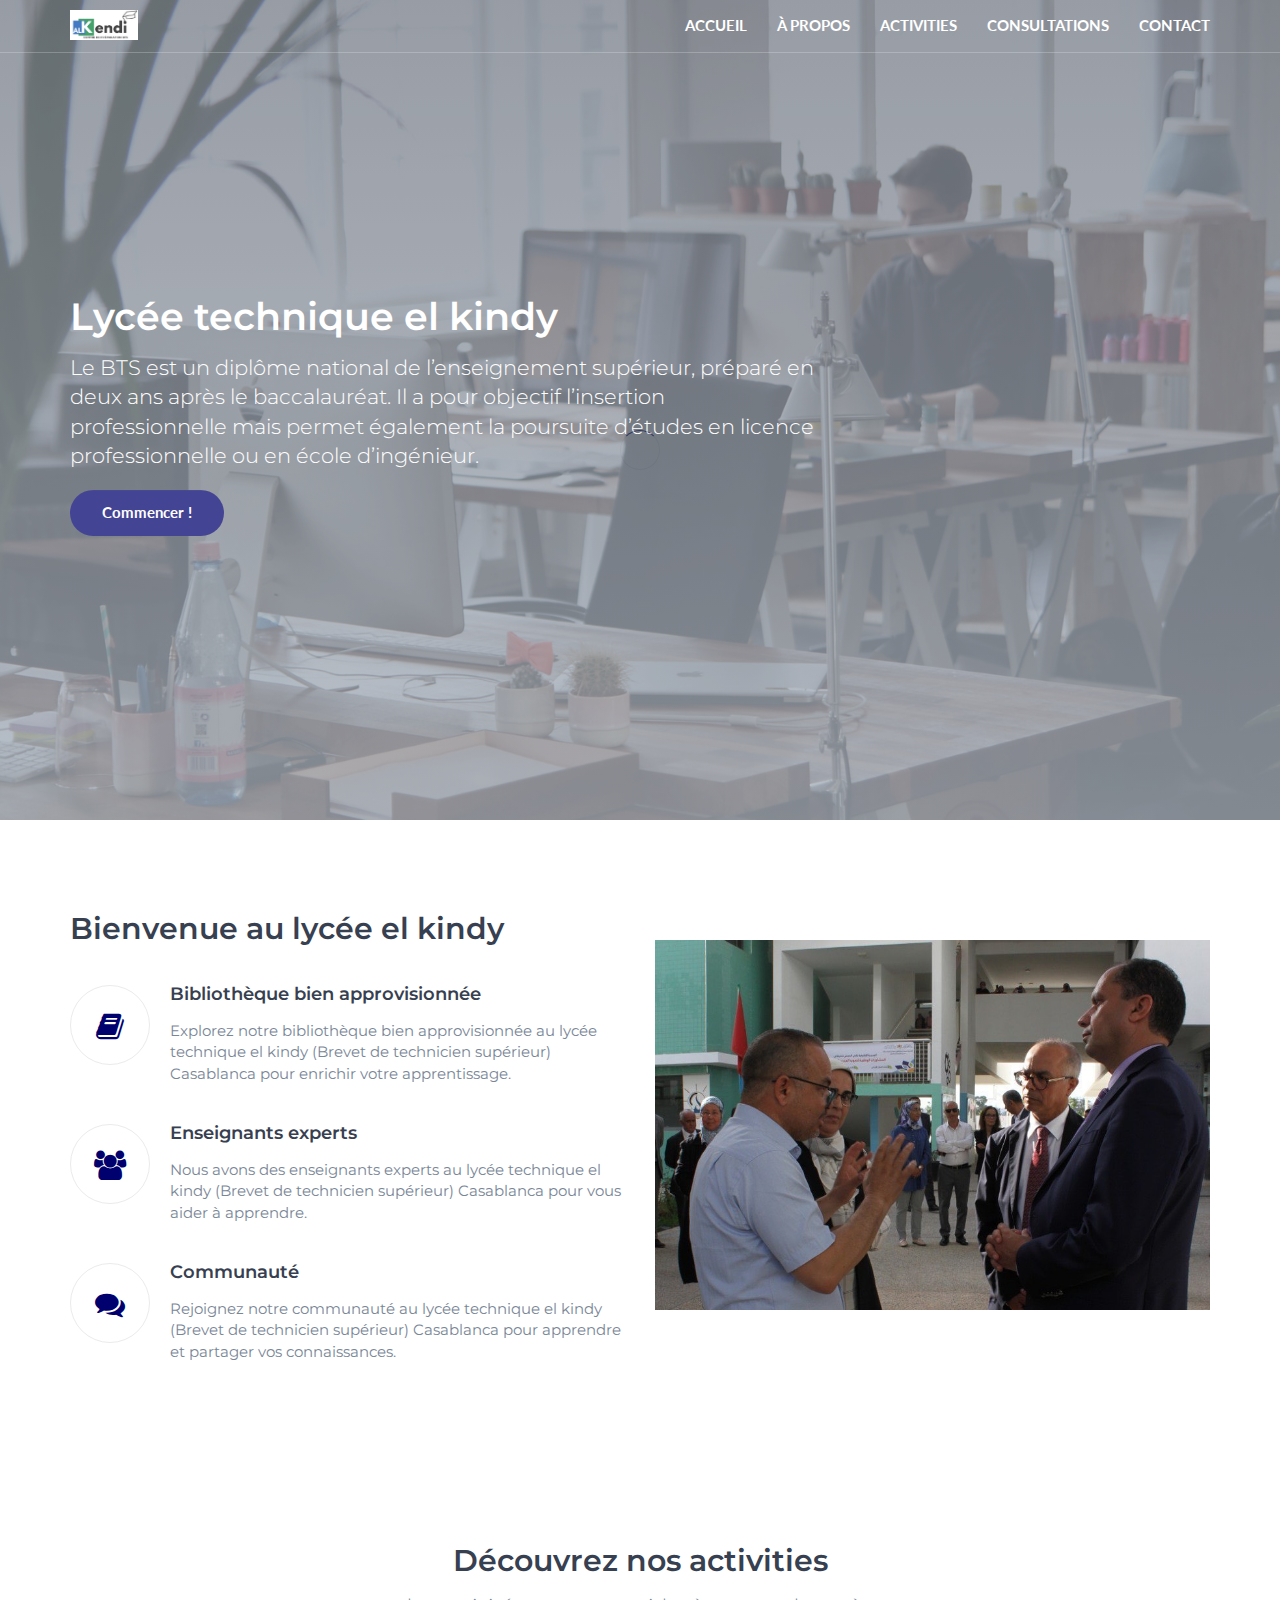
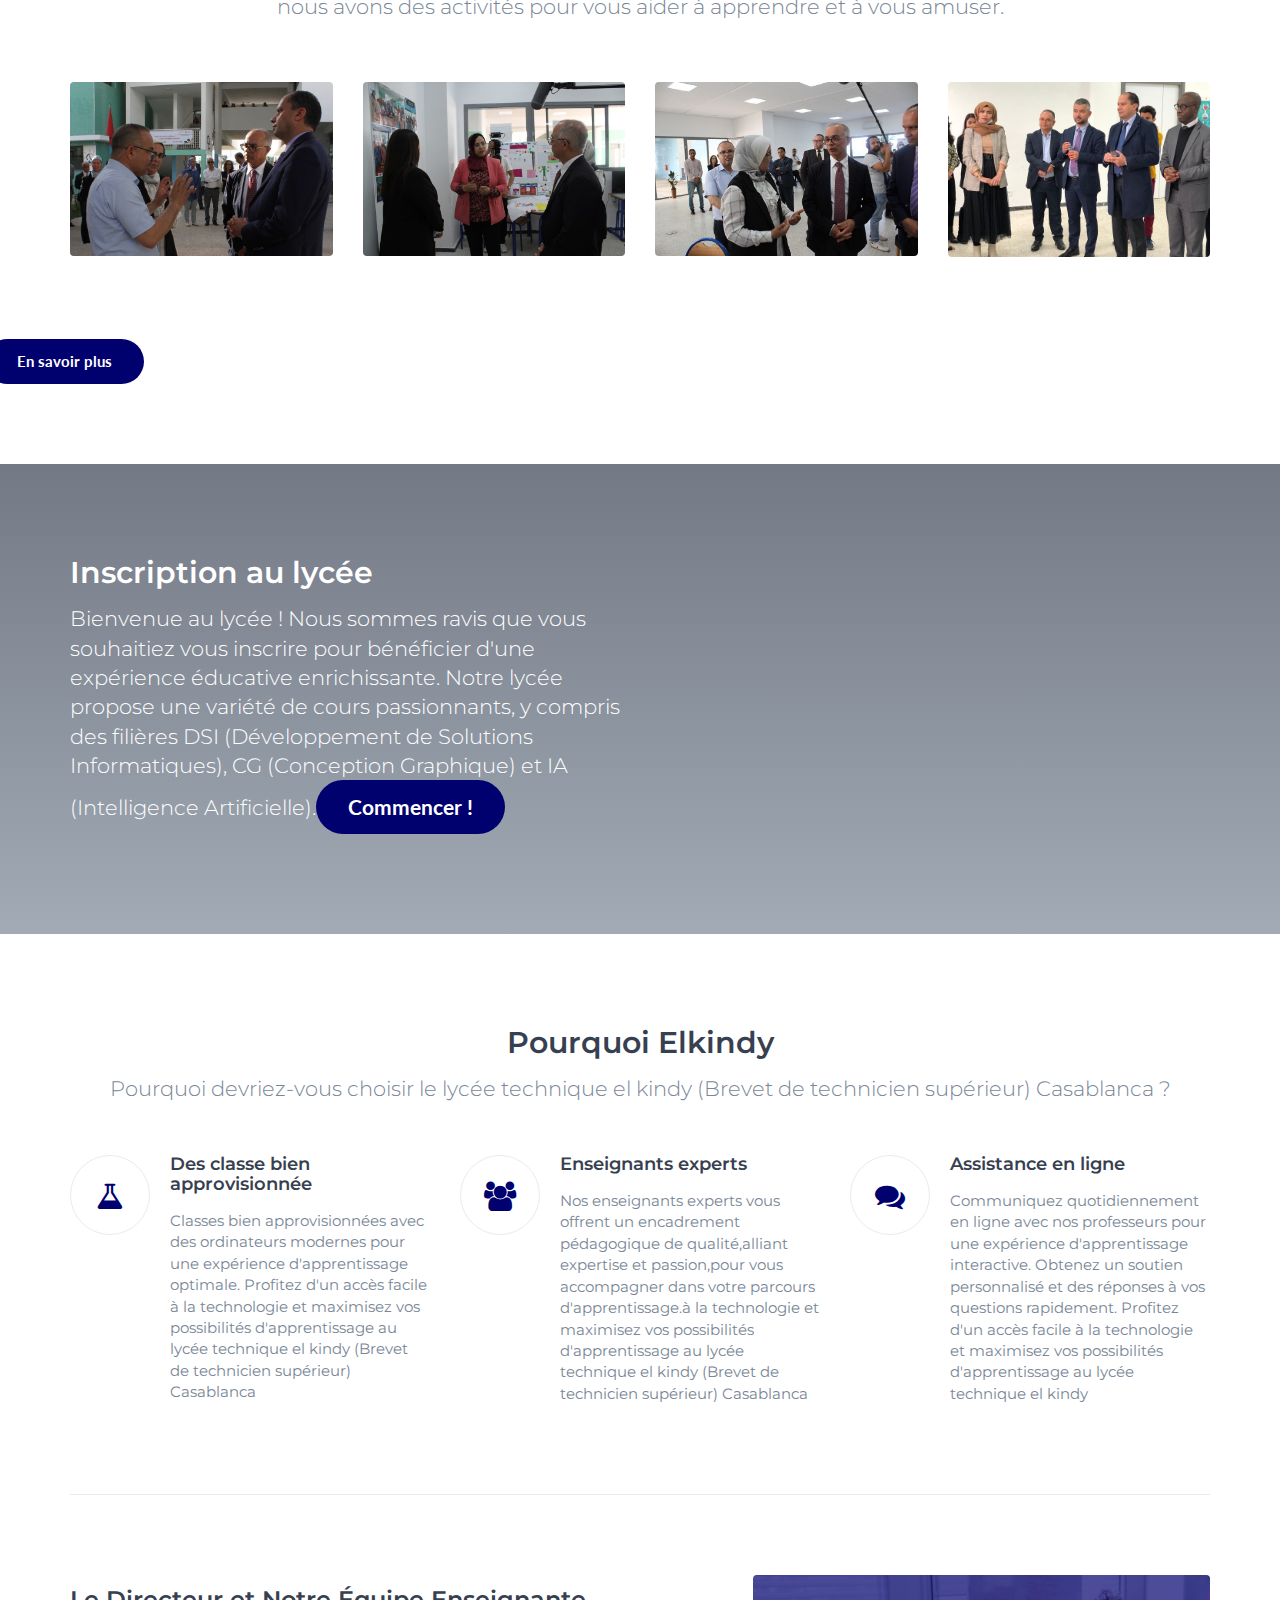
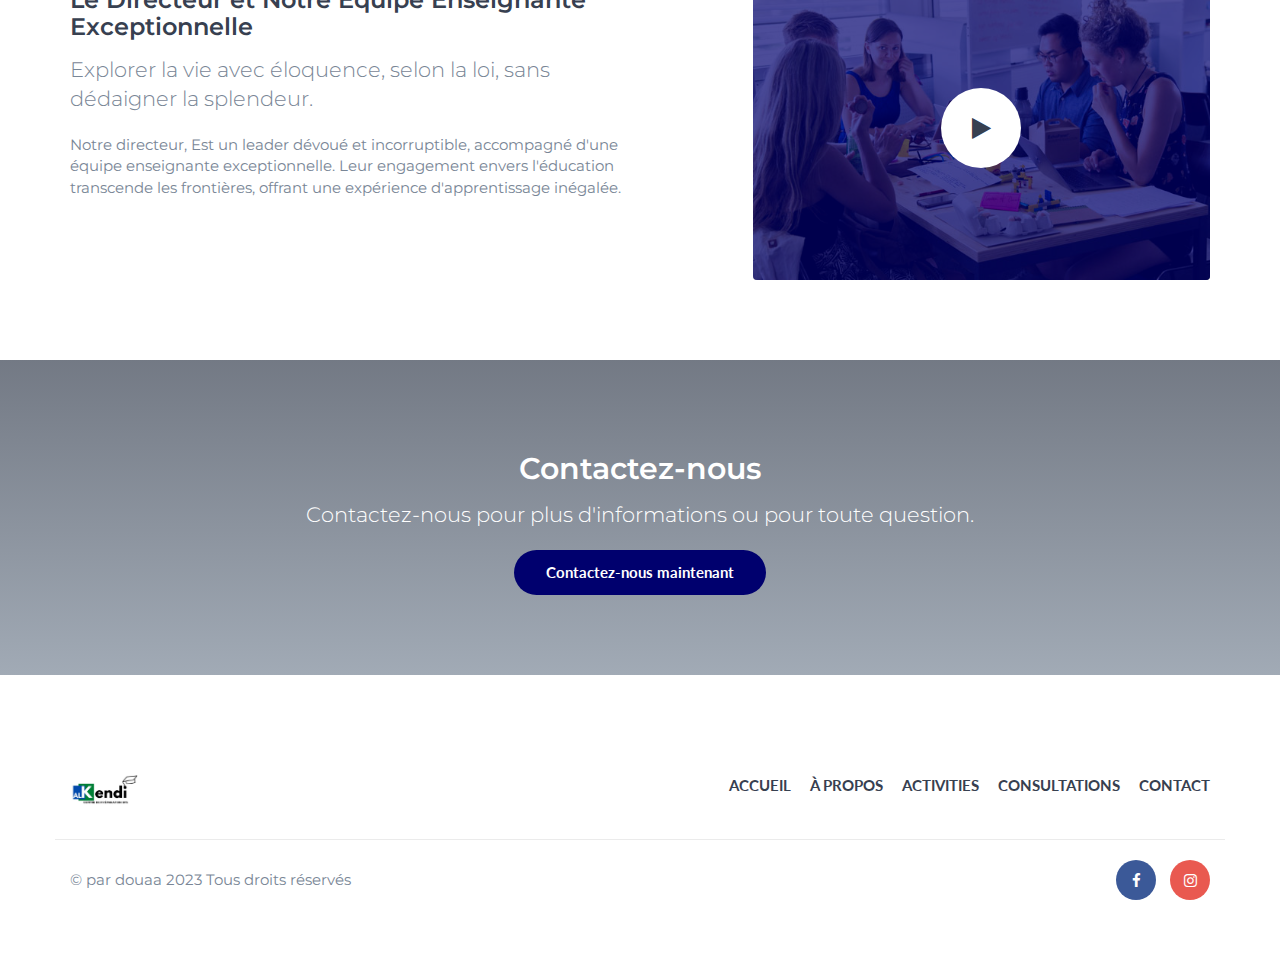
<file: index.html>
<!DOCTYPE html>
<html lang="en">

<head>
	<meta charset="utf-8">
	<meta http-equiv="X-UA-Compatible" content="IE=edge">
	<meta name="viewport" content="width=device-width, initial-scale=1">
	<!-- The above 3 meta tags *must* come first in the head; any other head content must come *after* these tags -->

	<title>
		Centre BTS KINDY
	</title>

	<!-- Google font -->
	<link href="https://fonts.googleapis.com/css?family=Lato:700%7CMontserrat:400,600" rel="stylesheet">

	<!-- Bootstrap -->
	<link type="text/css" rel="stylesheet" href="css/bootstrap.min.css" />

	<!-- Font Awesome Icon -->
	<link rel="stylesheet" href="css/font-awesome.min.css">

	<!-- Custom stlylesheet -->
	<link type="text/css" rel="stylesheet" href="css/style.css" />

	<!-- HTML5 shim and Respond.js for IE8 support of HTML5 elements and media queries -->
	<!-- WARNING: Respond.js doesn't work if you view the page via file:// -->
	<!--[if lt IE 9]>
		  <script src="https://oss.maxcdn.com/html5shiv/3.7.3/html5shiv.min.js"></script>
		  <script src="https://oss.maxcdn.com/respond/1.4.2/respond.min.js"></script>
		<![endif]-->

</head>

<body>

	<!-- Header -->
	<header id="header" class="transparent-nav">
		<div class="container">

			<div class="navbar-header">
				<!-- Logo -->
				<div class="navbar-brand">
					<a class="logo" href="index.html">
						<img src="./img/logo-alt.png" alt="logo">
					</a>
				</div>
				<!-- /Logo -->

				<!-- Mobile toggle -->
				<button class="navbar-toggle">
					<span></span>
				</button>
				<!-- /Mobile toggle -->
			</div>

			<!-- Navigation -->
			<nav id="nav">
				<ul class="main-menu nav navbar-nav navbar-right">
					<li><a href="index.html">Accueil</a></li>
					<li><a href="#propos">À propos</a></li>
					<li><a href="#cours">activities</a></li>
					<li><a href="evenoments.html">Consultations</a></li>
					<li><a href="contact.html">Contact</a></li>
				</ul>
			</nav>
			<!-- /Navigation -->

		</div>
	</header>
	<!-- /Header -->

	<!-- Home -->
	<div id="home" class="hero-area">

		<!-- Backgound Image -->
		<div class="bg-image bg-parallax overlay" style="background-image:url(./img/home-background.jpg)"></div>
		<!-- /Backgound Image -->

		<div class="home-wrapper">
			<div class="container">
				<div class="row">
					<div class="col-md-8">
						<h1 class="white-text">Lycée technique el kindy </h1>
						<p class="lead white-text">
							Le BTS est un diplôme national de l’enseignement supérieur, préparé en deux ans après le
							baccalauréat. Il a pour objectif l’insertion professionnelle mais permet également la
							poursuite d’études en licence professionnelle ou en école d’ingénieur.
						</p>
						<a class="main-button icon-button" href="#">Commencer !</a>
					</div>
				</div>
			</div>
		</div>


	</div>
	<!-- /Home -->

	<!-- About -->
	<div id="propos" class="section">

		<!-- container -->
		<div class="container">

			<!-- row -->
			<div class="row">

				<div class="col-md-6">
					<div class="section-header">
						<h2>
							Bienvenue au lycée el kindy
						</h2>
						
					</div>

					<!-- feature -->
					<div class="feature">
						<i class="feature-icon fa fa-book"></i>
						<div class="feature-content">
							<h4>Bibliothèque bien approvisionnée</h4>
							<p>Explorez notre bibliothèque bien approvisionnée au lycée technique el kindy (Brevet de technicien supérieur) Casablanca pour enrichir votre apprentissage.</p>
						</div>
					</div>
					<!-- /feature -->

					<!-- feature -->
					<div class="feature">
						<i class="feature-icon fa fa-users"></i>
						<div class="feature-content">
							<h4>Enseignants experts</h4>
							<p>
								Nous avons des enseignants experts au lycée technique el kindy (Brevet de technicien supérieur) Casablanca pour vous aider à apprendre.
							</p>
						</div>
					</div>
					<!-- /feature -->

					<!-- feature -->
					<div class="feature">
						<i class="feature-icon fa fa-comments"></i>
						<div class="feature-content">
							<h4>Communauté</h4>
							<p>
								Rejoignez notre communauté au lycée technique el kindy (Brevet de technicien supérieur) Casablanca pour apprendre et partager vos connaissances.
							</p>
						</div>
					</div>
					<!-- /feature -->

				</div>

				<div class="col-md-6">
					<div class="about-img">
						<img src="./a project/bts.elkindy-20231228-0003.jpg" alt="">
					</div>
				</div>

			</div>
			<!-- row -->

		</div>
		<!-- container -->
	</div>
	<!-- /About -->

	<!-- Courses -->
	<div id="cours" class="section">

		<!-- container -->
		<div class="container">

			<!-- row -->
			<div class="row">
				<div class="section-header text-center">
					<h2>Découvrez nos activities </h2>
					<p class="lead">
						nous avons des activités pour vous aider à apprendre et à vous amuser.
					</p>
				</div>
			</div>
			<!-- /row -->
		
			<!-- courses -->
			<div id="courses-wrapper">
		
				<!-- row -->
				<div class="row">
		
					<!-- single course -->
					<div class="col-md-3 col-sm-6 col-xs-6">
						<div class="course">
							<a href="#" class="course-img">
								<img src="./a project/bts.elkindy-20231228-0003.jpg" alt="">
								<i class="course-link-icon fa fa-link"></i>
							</a>
							<a class="course-title" href="#"> 
							</a>
							
						</div>
					</div>
					<!-- /single course -->
		
					<!-- single course -->
					<div class="col-md-3 col-sm-6 col-xs-6">
						<div class="course">
							<a href="#" class="course-img">
								<img src="./a project/bts.elkindy-20231228-0006.jpg" alt="">
								<i class="course-link-icon fa fa-link"></i>
							</a>
							<a class="course-title" href="#">

							</a>
							
						</div>
					</div>
					<!-- /single course -->
		
					<!-- single course -->
					<div class="col-md-3 col-sm-6 col-xs-6">
						<div class="course">
							<a href="#" class="course-img">
								<img src="./a project/bts.elkindy-20231228-0007.jpg" alt="">
								<i class="course-link-icon fa fa-link"></i>
							</a>
							<a class="course-title" href="#"></a>
							
						</div>
					</div>
					<!-- /single course -->
		
					<div class="col-md-3 col-sm-6 col-xs-6">
						<div class="course">
							<a href="#" class="course-img">
								<img src="./a project/bts.elkindy-20231228-0015.jpg" alt="">
								<i class="course-link-icon fa fa-link"></i>
							</a>
							<a class="course-title" href="#"></a>
							
						</div>
					</div>
					<!-- /single course -->
		
				</div>
				<!-- /row -->
		
			</div>
			<!-- /courses -->
		
		</div>
		
			<!-- /courses -->

			<div class="row">
				<div class="Recents button">
					<a class="main-button icon-button" href="#">En savoir plus</a>
				</div>
			</div>

		</div>
		<!-- container -->

	</div>
	<!-- /Courses -->

	<!-- Call To Action -->
	<div id="cta" class="section">

		<!-- Backgound Image -->
		<div class="bg-image bg-parallax overlay" style="background-image:url(./img/cta1-background.jpg)"></div>
		<!-- /Backgound Image -->

		<!-- container -->
		<div class="container">

			<!-- row -->
			<div class="row">

				<div class="col-md-6">
					<h2 class="white-text">Inscription au lycée</h2>
					<p class="lead white-text">Bienvenue au lycée ! Nous sommes ravis que vous souhaitiez vous inscrire pour bénéficier d'une expérience éducative enrichissante. Notre lycée propose une variété de cours passionnants, y compris des filières DSI (Développement de Solutions Informatiques), CG (Conception Graphique) et IA (Intelligence Artificielle).<a class="main-button icon-button" href="#">Commencer !</a>
				</div>
			</div>
			<!-- /row -->

		</div>
		<!-- /container -->

	</div>
	<!-- /Call To Action -->

	<!-- Why us -->
	<div id="why-us" class="section">

		<!-- container -->
		<div class="container">

			<!-- row -->
			<div class="row">
				<div class="section-header text-center">
					<h2>Pourquoi 
						Elkindy 
					</h2>
					<p class="lead">
						Pourquoi devriez-vous choisir le lycée technique el kindy (Brevet de technicien supérieur) Casablanca ?
					</p>
				</div>
				

				<!-- feature -->
				<div class="col-md-4">
					<div class="feature">
						<i class="feature-icon fa fa-flask"></i>
						<div class="feature-content">
							<h4>
								Des classe bien approvisionnée
							</h4>
							<p>
								Classes bien approvisionnées avec des ordinateurs modernes pour une expérience d'apprentissage optimale. Profitez d'un accès facile à la technologie et maximisez vos possibilités d'apprentissage au lycée technique el kindy (Brevet de technicien supérieur) Casablanca 
							</p>
						</div>
					</div>
				</div>
				<!-- /feature -->

				<!-- feature -->
				<div class="col-md-4">
					<div class="feature">
						<i class="feature-icon fa fa-users"></i>
						<div class="feature-content">
							<h4>
								Enseignants experts
							</h4>
							<p>
								Nos enseignants experts  vous offrent un encadrement pédagogique de qualité,alliant expertise et passion,pour vous accompagner dans votre parcours d'apprentissage.à la technologie et maximisez vos possibilités d'apprentissage au lycée technique el kindy (Brevet de technicien supérieur) Casablanca  </p></div>
					</div>
				</div>
				<!-- /feature -->

				<!-- feature -->
				<div class="col-md-4">
					<div class="feature">
						<i class="feature-icon fa fa-comments"></i>
						<div class="feature-content">
							<h4>
								Assistance en ligne 
							</h4>
							<p>
								Communiquez quotidiennement en ligne avec nos professeurs pour une expérience d'apprentissage interactive. Obtenez un soutien personnalisé et des réponses à vos questions rapidement. Profitez d'un accès facile à la technologie et maximisez vos possibilités d'apprentissage au lycée technique el kindy
							</p>
						</div>
					</div>
				</div>
				<!-- /feature -->

			</div>
			<!-- /row -->

			<hr class="section-hr">

			<!-- row -->
			<div class="row">

				<div class="col-md-6">
					<h3>Le Directeur et Notre Équipe Enseignante Exceptionnelle</h3>
					<p class="lead">Explorer la vie avec éloquence, selon la loi, sans dédaigner la splendeur.</p>
					<p>Notre directeur, Est un leader dévoué et incorruptible, accompagné d'une équipe enseignante exceptionnelle. Leur engagement envers l'éducation transcende les frontières, offrant une expérience d'apprentissage inégalée.</p>
				</div>
				

				<div class="col-md-5 col-md-offset-1">
					<a class="about-video" href="#">
						<img src="./img/about-video.jpg" alt="">
						<i class="play-icon fa fa-play"></i>
					</a>
				</div>

			</div>
			<!-- /row -->

		</div>
		<!-- /container -->

	</div>
	<!-- /Why us -->

	<!-- Contact CTA -->
	<div id="contact-cta" class="section">

		<!-- Backgound Image -->
		<div class="bg-image bg-parallax overlay" style="background-image:url(./img/cta2-background.jpg)"></div>
		<!-- Backgound Image -->

		<!-- container -->
		<div class="container">

			<!-- row -->
			<div class="row">

				<div class="col-md-8 col-md-offset-2 text-center">
					<h2 class="white-text">Contactez-nous</h2>
					<p class="lead white-text">
						Contactez-nous pour plus d'informations ou pour toute question.
					</p>
					<a class="main-button icon-button" href="#">Contactez-nous maintenant</a>
				</div>

			</div>
			<!-- /row -->

		</div>
		<!-- /container -->

	</div>
	<!-- /Contact CTA -->

	<!-- Footer -->
	<footer id="footer" class="section">

		<!-- container -->
		<div class="container">

			<!-- row -->
			<div class="row">

				<!-- footer logo -->
				<div class="col-md-6">
					<div class="footer-logo">
						<a class="logo" href="index.html">
							<img src="./img/logo-alt.png" alt="logo">
						</a>
					</div>
				</div>
				<!-- footer logo -->

				<!-- footer nav -->
				<div class="col-md-6">
					<ul class="footer-nav">
						<li><a href="index.html">Accueil</a></li>
					<li><a href="#propos">À propos</a></li>
					<li><a href="#cours">activities</a></li>
					<li><a href="evenoments.html">Consultations</a></li>
					<li><a href="contact.html">Contact</a></li>
					</ul>
				</div>
				<!-- /footer nav -->

			</div>
			<!-- /row -->

			<!-- row -->
			<div id="bottom-footer" class="row">

				<!-- social -->
				<div class="col-md-4 col-md-push-8">
					<ul class="footer-social">
						<li><a href="https://www.facebook.com/Lycee.technique.kendy?mibextid=VqkefZtyiaKY4pB6" class="facebook"><i class="fa fa-facebook"></i></a></li>
						
						
						<li><a href="https://www.instagram.com/bts.elkindy/" class="instagram"><i class="fa fa-instagram"></i></a></li>
						
					</ul>
				</div>
				<!-- /social -->

				<!-- copyright -->
				<div class="col-md-8 col-md-pull-4">
					<div class="footer-copyright">
						<span>
							<!-- Link back to Colorlib can't be removed. Template is licensed under CC BY 3.0. -->
							&copy;
							par douaa 2023 Tous droits réservés
						</span>
					</div>
				</div>
				<!-- /copyright -->

			</div>
			<!-- row -->

		</div>
		<!-- /container -->

	</footer>
	<!-- /Footer -->

	<!-- preloader -->
	<div id='preloader'>
		<div class='preloader'></div>
	</div>
	<!-- /preloader -->


	<!-- jQuery Plugins -->
	<script type="text/javascript" src="js/jquery.min.js"></script>
	<script type="text/javascript" src="js/bootstrap.min.js"></script>
	<script type="text/javascript" src="js/main.js"></script>

</body>

</html>
</file>
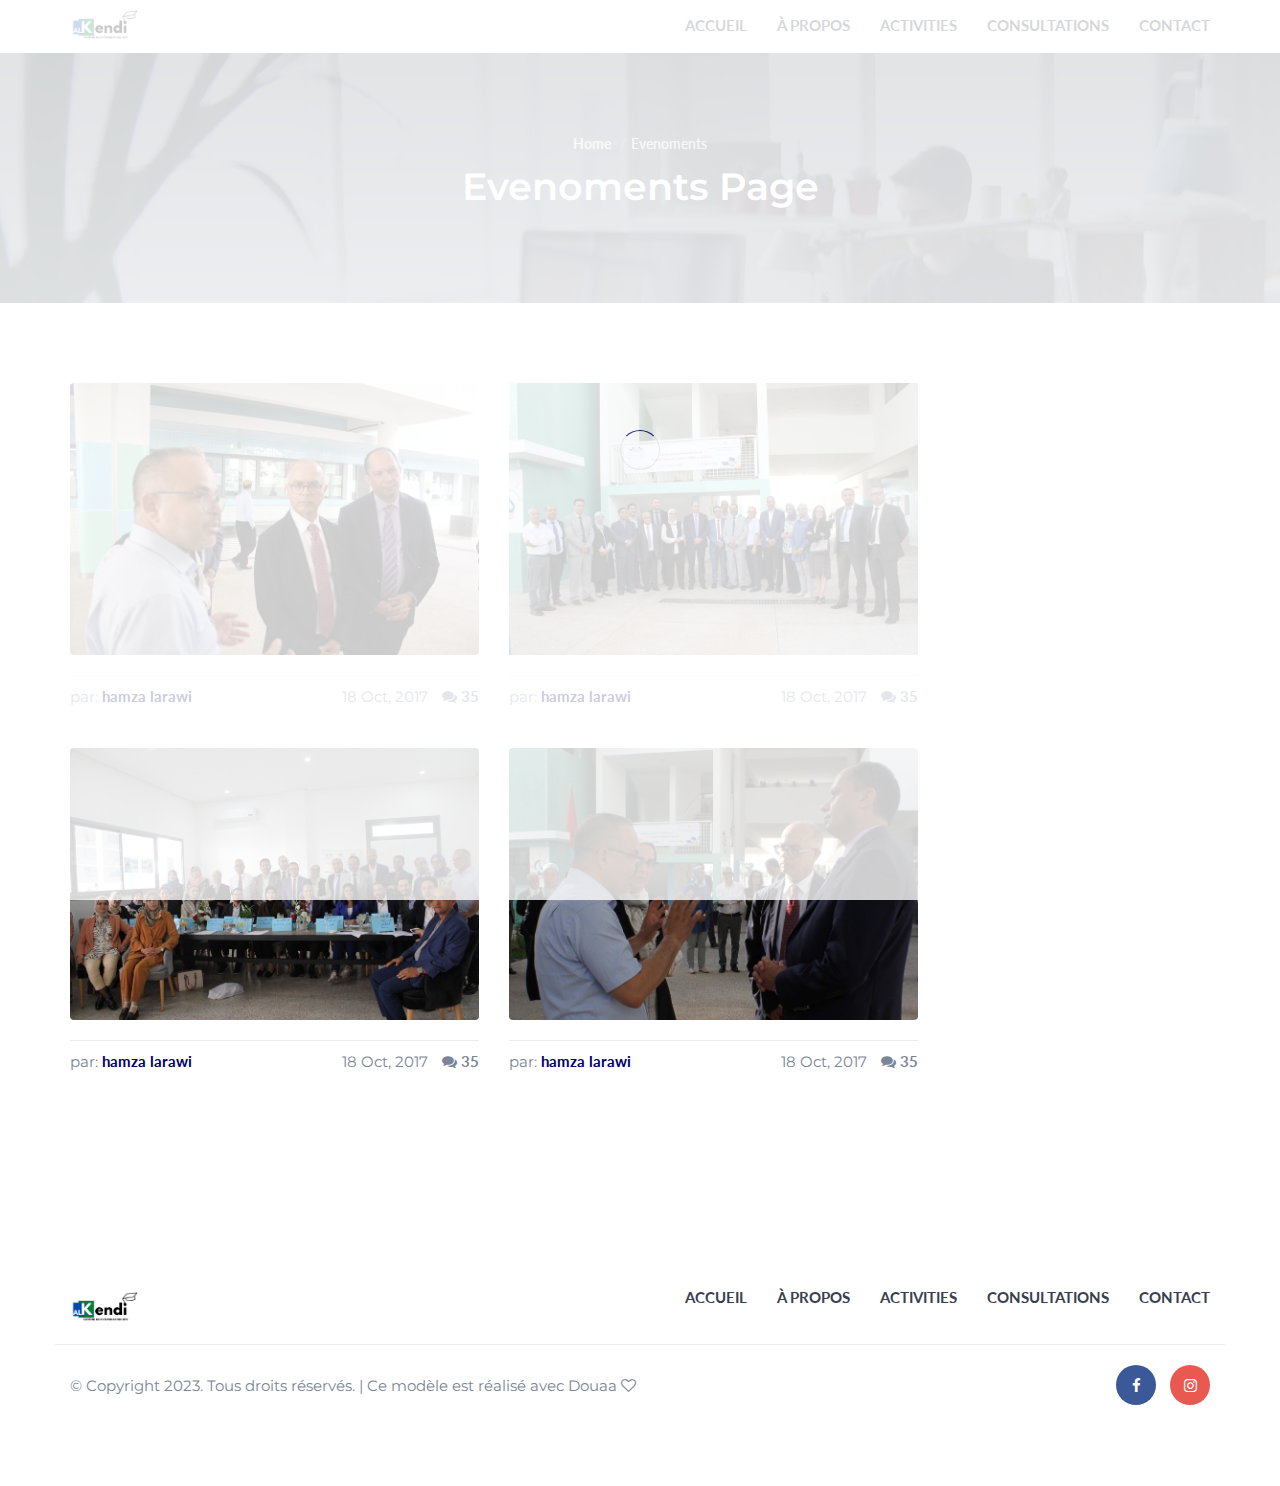
<file: evenoments.html>
<!DOCTYPE html>
<html lang="en">
	<head>
		<meta charset="utf-8">
		<meta http-equiv="X-UA-Compatible" content="IE=edge">
		<meta name="viewport" content="width=device-width, initial-scale=1">
		 <!-- The above 3 meta tags *must* come first in the head; any other head content must come *after* these tags -->

		<title>HTML Education Template</title>

		<!-- Google font -->
		<link href="https://fonts.googleapis.com/css?family=Lato:700%7CMontserrat:400,600" rel="stylesheet">

		<!-- Bootstrap -->
		<link type="text/css" rel="stylesheet" href="css/bootstrap.min.css"/>

		<!-- Font Awesome Icon -->
		<link rel="stylesheet" href="css/font-awesome.min.css">

		<!-- Custom stlylesheet -->
		<link type="text/css" rel="stylesheet" href="css/style.css"/>

		<!-- HTML5 shim and Respond.js for IE8 support of HTML5 elements and media queries -->
		<!-- WARNING: Respond.js doesn't work if you view the page via file:// -->
		<!--[if lt IE 9]>
		  <script src="https://oss.maxcdn.com/html5shiv/3.7.3/html5shiv.min.js"></script>
		  <script src="https://oss.maxcdn.com/respond/1.4.2/respond.min.js"></script>
		<![endif]-->

    </head>
	<body>

		<!-- Header -->
		<header id="header">
			<div class="container">

				<div class="navbar-header">
					<!-- Logo -->
					<div class="navbar-brand">
						<a class="logo" href="index.html">
							<img src="./img/logo-alt.png" alt="logo">
						</a>
					</div>
					<!-- /Logo -->

					<!-- Mobile toggle -->
					<button class="navbar-toggle">
						<span></span>
					</button>
					<!-- /Mobile toggle -->
				</div>

				<!-- Navigation -->
				<nav id="nav">
					<ul class="main-menu nav navbar-nav navbar-right">
						<li><a href="index.html">Accueil</a></li>
						<li><a href="#propos">À propos</a></li>
						<li><a href="#cours">activities</a></li>
						<li><a href="evenoments.html">Consultations</a></li>
						<li><a href="contact.html">Contact</a></li>
					</ul>
				</nav>
				<!-- /Navigation -->

			</div>
		</header>
		<!-- /Header -->

		<!-- Hero-area -->
		<div class="hero-area section">

			<!-- Backgound Image -->
			<div class="bg-image bg-parallax overlay" style="background-image:url(./img/page-background.jpg)"></div>
			<!-- /Backgound Image -->

			<div class="container">
				<div class="row">
					<div class="col-md-10 col-md-offset-1 text-center">
						<ul class="hero-area-tree">
							<li><a href="index.html">Home</a></li>
							<li>Evenoments</li>
						</ul>
						<h1 class="white-text">Evenoments Page</h1>

					</div>
				</div>
			</div>

		</div>
		<!-- /Hero-area -->

		<!-- Blog -->
		<div id="blog" class="section">

			<!-- container -->
			<div class="container">

				<!-- row -->
				<div class="row">

					<!-- main blog -->
					<div id="main" class="col-md-9">

						<!-- row -->
						<div class="row">

							<!-- single blog -->
							<div class="col-md-6">
								<div class="single-blog">
									<div class="blog-img">
										<a href="blog-post.html">
											<img src="./a project/bts.elkindy-20231228-0004.jpg" alt="">
										</a>
									</div>
									<div class="blog-meta">
										<span class="blog-meta-author">par: <a href="#">hamza larawi</a></span>
										<div class="pull-right">
											<span>18 Oct, 2017</span>
											<span class="blog-meta-comments"><a href="#"><i class="fa fa-comments"></i> 35</a></span>
										</div>
									</div>
								</div>
							</div>
							<!-- /single blog -->

							<!-- single blog -->
							<div class="col-md-6">
								<div class="single-blog">
									<div class="blog-img">
										<a href="blog-post.html"></a>
											<img src="./a project/bts.elkindy-20231228-0001.jpg" alt="">
										</a>
									</div>
									<div class="blog-meta">
										<span class="blog-meta-author">par: <a href="#">hamza larawi</a></span>
										<div class="pull-right">
											<span>18 Oct, 2017</span>
											<span class="blog-meta-comments"><a href="#"><i class="fa fa-comments"></i> 35</a></span>
										</div>
									</div>
								</div>
							</div>
							<!-- /single blog -->

							<!-- single blog -->
							<div class="col-md-6">
								<div class="single-blog">
									<div class="blog-img">
										<a href="blog-post.html">
											<img src="./a project/bts.elkindy-20231228-0002.jpg" alt="">
										</a>
									</div>
									<div class="blog-meta">
										<span class="blog-meta-author">par: <a href="#">hamza larawi</a></span>
										<div class="pull-right">
											<span>18 Oct, 2017</span>
											<span class="blog-meta-comments"><a href="#"><i class="fa fa-comments"></i> 35</a></span>
										</div>
									</div>
								</div>
							</div>
							<!-- /single blog -->

							<!-- single blog -->
							<div class="col-md-6">
								<div class="single-blog">
									<div class="blog-img">
										<a href="blog-post.html">
											<img src="./a project/bts.elkindy-20231228-0003.jpg" alt="">
										</a>
									</div>
									<div class="blog-meta">
										<span class="blog-meta-author">par: <a href="#">hamza larawi</a></span>
										<div class="pull-right">
											<span>18 Oct, 2017</span>
											<span class="blog-meta-comments"><a href="#"><i class="fa fa-comments"></i> 35</a></span>
										</div>
									</div>
								</div>
							</div>
							<!-- /single blog -->

						</div>
						<!-- /row -->

						<!-- row -->
						<div class="row">

							

						</div>
						<!-- /row -->
					</div>
					<!-- /main blog -->

					

				</div>
				<!-- row -->

			</div>
			<!-- container -->

		</div>

		<!-- Footer -->
		<footer id="footer" class="section">

			<!-- container -->
			<div class="container">

				<!-- row -->
				<div class="row">

					<!-- footer logo -->
					<div class="col-md-6">
						<div class="footer-logo">
							<a class="logo" href="index.html">
								<img src="./img/logo-alt.png" alt="logo">
							</a>
						</div>
					</div>
					<!-- footer logo -->

					<!-- footer nav -->
					<div class="col-md-6">
						<ul class="main-menu nav navbar-nav navbar-right">
							<li><a href="index.html">Accueil</a></li>
							<li><a href="#propos">À propos</a></li>
							<li><a href="#cours">activities</a></li>
							<li><a href="evenoments.html">Consultations</a></li>
							<li><a href="contact.html">Contact</a></li>
						</ul>
					</div>
					<!-- /footer nav -->

				</div>
				<!-- /row -->

				<!-- row -->
				<div id="bottom-footer" class="row">

					<!-- social -->
					<div class="col-md-4 col-md-push-8">
						<ul class="footer-social">
							<li><a href="#" class="facebook"><i class="fa fa-facebook"></i></a></li>
							
							<li><a href="https://www.instagram.com/bts.elkindy/" class="instagram"><i class="fa fa-instagram"></i></a></li>
							
						</ul>
					</div>
					<!-- /social -->

					<!-- copyright -->
					<div class="col-md-8 col-md-pull-4">
						<div class="footer-copyright">
							<span>&copy;  Copyright 2023. Tous droits réservés. | Ce modèle est réalisé avec Douaa  <i class="fa fa-heart-o" aria-hidden="true"></i>  <a href="https://colorlib.com"></a></span>
						</div>
					</div>
					<!-- /copyright -->

				</div>
				<!-- row -->

			</div>
			<!-- /container -->

		</footer>
		<!-- /Footer -->

		<!-- preloader -->
		<div id='preloader'><div class='preloader'></div></div>
		<!-- /preloader -->


		<!-- jQuery Plugins -->
		<script type="text/javascript" src="js/jquery.min.js"></script>
		<script type="text/javascript" src="js/bootstrap.min.js"></script>
		<script type="text/javascript" src="js/main.js"></script>

	</body>
</html>
</file>
<file: css/style.css>
/*
Template Name: HTML Education Template
Author: yaminncco

Colors:
	Body 		: #798696
	Headers 	: #374050
	Primary 	: cyan
	Grey 		: #EBEBEB

Fonts: Lato & Montserrat

Table OF Contents
------------------------------------
1 > General
2 > Logo
3 > Navigation
4 > Hero Area
5 > About & Why Us (Feature)
6 > Courses
7 > Footer
8 > Contact Page
9 > Blog Page
10 > Blog Page Sidebar
11 > Single Post Page
12 > Responsive
13 > Preloader
------------------------------------*/

/*------------------------------------*\
	General
\*------------------------------------*/
/* --- typography --- */
*{
	scroll-behavior: smooth;
}
body {
    font-family: 'Montserrat', sans-serif;
	font-size: 15px;
    font-weight: 400;
    color: #798696;
	width: 100%;
	overflow-x:hidden;
	scroll-behavior: smooth;
}

h1,h2,h3,h4,h5,h6 {
	margin-top: 12px;
	margin-bottom: 15px;
	font-weight: 600;
	color: #374050;
}

h1 {
	font-size:38px;
}

h2 {
	font-size:30px;
}

h3 {
	font-size:24px;
}

h4 {
	font-size:18px;
}

a {
	font-family: 'Lato', sans-serif;
	color: #374050;
	font-weight: 700;
}

a:hover,
a:focus{
    text-decoration: none;
    outline: none;
	color: #374050;
	opacity: 0.9;
}

ul,ol{
    margin: 0;
    padding: 0;
    list-style: none
}

.white-text {
	color: #FFF;
}

blockquote {
	position: relative;
	margin: 20px 0px;
	padding: 20px 20px 20px 60px;
	border-left: none;
	color: #374050;
}

blockquote:before{
	content:"\f10d";
	font-family:fontAwesome;
	position:absolute;
	left:0;
	top:0;
	color: #00006e;
	width:40px;
	height:40px;
	line-height:40px;
	text-align:center;
	border-radius:50%;
	border:1px solid #EBEBEB;
}


/* --- Section --- */
.section {
	position:relative;
	padding-top:80px;
	padding-bottom:80px;
}

.section-hr {
	margin-top:80px;
	margin-bottom:80px;
	border-color: #EBEBEB;
}

.section-header {
	margin-bottom:40px;
}

/* --- Background Image --- */
.bg-image {
	position:absolute;
	left:0;
	right:0;
	top:0;
	bottom:0;
	background-position:center;
	background-size:cover;
}

.bg-image.bg-parallax {
	background-attachment:fixed;
}

.bg-image.overlay:after {
	content:"";
	position:absolute;
	left:0;
	right:0;
	top:0;
	bottom:0;
	background-image: -webkit-gradient(linear, left top, left bottom, from(#374050), to(#798696));
	background-image: linear-gradient(to bottom, #374050 0%, #798696 100%);
	opacity: 0.7;
}

/* --- Buttons --- */
.main-button {
	position:relative;
	display:inline-block;
	padding:10px 30px;
	background-color: #00006e;
	border: 2px solid transparent;
	border-radius: 40px;
	color: #FFF;
	-webkit-transition:0.2s all;
	transition:0.2s all;
}

.main-button:hover , .main-button:focus {
	background-color:#fff;
	border: 2px solid #00006e;
	color:#00006e;
}

.main-button.icon-button:hover , .main-button.icon-button:focus {
	padding-right: 45px;
}

.main-button.icon-button:after {
	content:"\f178";
	font-family:FontAwesome;
	position:absolute;
	width: 30px;
	right: 15px;
	text-align:center;
	opacity:0;
	-webkit-transition:0.2s all;
	transition:0.2s all;
}

.main-button.icon-button:hover:after , .main-button.icon-button:focus:after {
	opacity:1;
}

/* --  Input  -- */
input[type="text"], input[type="email"], input[type="password"], input[type="number"], input[type="date"], input[type="url"], input[type="tel"], textarea {
    height: 40px;
    width: 100%;
    border: 1px solid #EBEBEB;
	border-radius:4px;
	background: transparent;
    padding-left: 15px;
	padding-right: 15px;
	-webkit-transition:0.2s border-color;
	transition:0.2s border-color;
}

textarea {
    padding: 10px 15px;
}

input[type="text"]:focus, input[type="email"]:focus, input[type="password"]:focus, input[type="number"]:focus, input[type="date"]:focus, input[type="url"]:focus, input[type="tel"]:focus, textarea:focus {
	border-color:#00006e;
}

/*------------------------------------*\
	Logo
\*------------------------------------*/
.navbar-brand {
    padding: 0;
}

.navbar-brand .logo {
	margin-top: 10px;
	display: inline-block;
}

.navbar-brand .logo > img {
	max-height:30px;
}

@media only screen and (max-width: 767px) {
	.navbar-brand {
		margin-left:15px;
	}
} 

/*------------------------------------*\
	Navigation
\*------------------------------------*/
#header {
	position:relative;
	left:0;
	right:0;
	top:0;
	z-index:99;
	border-bottom:1px solid rgba(235, 235, 235, 0.25);
	background-color:#FFF;
	-webkit-transition:0.2s all;
	transition:0.2s all;
}

#header.transparent-nav {
	position:absolute;
	background-color: transparent;
}

#header.transparent-nav .main-menu li a {
	color:#FFF;
}

.main-menu li a {
	text-transform:uppercase;
	-webkit-transition:0.2s all;
	transition:0.2s all;
}

.main-menu li a:hover , .main-menu li a:focus {
	background-color:transparent;
}

.main-menu li a:after {
	content:"";
	display:block;
	height:2px;
	background-color:#00006e;
	width:100%;
	-webkit-transform: translateY(5px);
	    -ms-transform: translateY(5px);
	        transform: translateY(5px);
	opacity:0;
	-webkit-transition:0.2s all;
	transition:0.2s all;
}

.main-menu li a:hover:after , .main-menu li a:focus:after {
	-webkit-transform: translateY(0px);
	    -ms-transform: translateY(0px);
	        transform: translateY(0px);
	opacity:1;
}
#nav{
	background-color: #fff;
}
/* -- Mobile Nav -- */
@media only screen and (max-width: 767px) {
	#nav {
		position: fixed;
		top: 0;
		right: 0;
		width: 0%;
		max-width:250px;
		height: 100vh;
		background: #FFF;
		-webkit-box-shadow: 0px 5px 10px 0px rgba(0, 0, 0, 0.1);
		        box-shadow: 0px 5px 10px 0px rgba(0, 0, 0, 0.1);
		padding-top: 80px;
		padding-bottom: 40px;
		-webkit-transform: translateX(100%);
		    -ms-transform: translateX(100%);
		        transform: translateX(100%);
		-webkit-transition: 0.4s all cubic-bezier(.77,0,.18,1);
		transition: 0.4s all cubic-bezier(.77,0,.18,1);
		z-index:9;
	}

	#header.nav-collapse #nav{
		width:100%;
		-webkit-transform: translateX(0%);
		    -ms-transform: translateX(0%);
		        transform: translateX(0%);
	}
	
	.main-menu {
		margin:0;
	}
	
	.main-menu li a {
		color: #374050 !important;
		display: inline-block;
		margin-left: 40px;
	}
}

/* -- Mobile Toggle Btn -- */
.navbar-toggle {
	position:fixed;
	right:0;
	padding: 0;
	height: 40px;
	width: 40px;
	margin-top: 5px;
	z-index:99;
}

.navbar-toggle > span {
	position: absolute;
	top: 50%;
	left: 50%;
    -webkit-transform: translate(-50% , -50%);
        -ms-transform: translate(-50% , -50%);
            transform: translate(-50% , -50%);
	-webkit-transition: 0.2s background;
	transition: 0.2s background;
}

.navbar-toggle > span:before, .navbar-toggle > span:after {
	content: '';
	position:absolute;
	left:0;
	-webkit-transition: 0.2s -webkit-transform;
	transition: 0.2s -webkit-transform;
	transition: 0.2s transform;
	transition: 0.2s transform, 0.2s -webkit-transform;
}

.navbar-toggle > span , .navbar-toggle > span:before , .navbar-toggle > span:after {
	height: 2px;
	width: 25px;
	background-color:#374050;
}

.navbar-toggle > span:before {
	top: -10px;
}

.navbar-toggle > span:after {
	top: 10px;
}

#header.nav-collapse .navbar-toggle > span {
	background: transparent;
}

#header.nav-collapse .navbar-toggle > span:before {
    -webkit-transform: translateY(10px) rotate(45deg);
        -ms-transform: translateY(10px) rotate(45deg);
            transform: translateY(10px) rotate(45deg);
}

#header.nav-collapse .navbar-toggle > span:after {
    -webkit-transform: translateY(-10px) rotate(-45deg);
        -ms-transform: translateY(-10px) rotate(-45deg);
            transform: translateY(-10px) rotate(-45deg);
}

/*------------------------------------*\
	Hero Area
\*------------------------------------*/
.hero-area {
	position:relative;
	padding-top: 80px;
	padding-bottom: 80px;
}

#home.hero-area {
	height:calc(100vh - 80px);
	padding-top: 0px;
	padding-bottom: 0px;
}

.home-wrapper {
	position:absolute;
	top:50%;
	-webkit-transform:translateY(-50%);
	    -ms-transform:translateY(-50%);
	        transform:translateY(-50%);
	left:0;
	right:0;
}

/* -- Breadcrumb -- */
.hero-area-tree li {
	display:inline-block;
	font-family: 'Lato', sans-serif;
	font-weight:600;
	font-size:14px;
	color:rgba(255, 255, 255, 0.8);
}

.hero-area-tree li > a {
	color:rgba(255, 255, 255, 0.8);
}

.hero-area-tree li + li:before {
	content: "/";
	display: inline-block;
	margin: 0px 5px;
	color: rgba(235, 235, 235, 0.25);
}

/*------------------------------------*\
	About & Why Us (Feature)
\*------------------------------------*/
/* -- Feature -- */
.feature {
	position:relative;
}

.feature + .feature  {
	margin-top:40px;
}

.feature .feature-icon {
	position:absolute;
	left:0;
	top:0;
	width:80px;
	height:80px;
	line-height:80px;
	text-align:center;
	border-radius: 50%;
	font-size:30px;
	border:1px solid #EBEBEB;
	color:#00006e;
}

.feature-content {
	padding-left:100px;
}

/* -- About Img -- */
.about-img {
	margin-top:40px;
}

.about-img > img {
	width:100%;
}

/* -- About Video -- */
.about-video {
	position: relative;
	display: block;
	border-radius: 4px;
	overflow: hidden;
}

.about-video > img {
	width:100%;
}

.about-video .play-icon {
	position: absolute;
	top: 50%;
	left: 50%;
	-webkit-transform: translate(-50% , -50%);
	    -ms-transform: translate(-50% , -50%);
	        transform: translate(-50% , -50%);
	width: 80px;
	height: 80px;
	line-height: 80px;
	text-align: center;
	background: #fff;
	border-radius: 50%;
	font-size: 24.027px;
	z-index:10;
	-webkit-animation : 2s play-animation infinite;
	        animation : 2s play-animation infinite;
	-webkit-transition:0.2s color;
	transition:0.2s color;
}

.about-video:hover .play-icon {
	color:#00006e;
}

@-webkit-keyframes play-animation {
	from {
		-webkit-box-shadow : 0px 0px 0px 0px #FFF;
		        box-shadow : 0px 0px 0px 0px #FFF;
	}
	to {
		-webkit-box-shadow : 0px 0px 0px 10px transparent;
		        box-shadow : 0px 0px 0px 10px transparent;
	}
}

@keyframes play-animation {
	from {
		-webkit-box-shadow : 0px 0px 0px 0px #FFF;
		        box-shadow : 0px 0px 0px 0px #FFF;
	}
	to {
		-webkit-box-shadow : 0px 0px 0px 10px transparent;
		        box-shadow : 0px 0px 0px 10px transparent;
	}
}

.about-video:after {
	content:"";
	position:absolute;
	left:0;
	right:0;
	bottom:0;
	top:0;
	background-color:#00006e;
	opacity:0.7;
}

/*------------------------------------*\
	Courses
\*------------------------------------*/
.course {
	margin-top:20px;
	margin-bottom:20px;
}

.course .course-img {
	position: relative;
	display:block;
	margin-bottom:20px;
	border-radius:4px;
	overflow:hidden;
}

.course .course-img > img {
	width:100%;
}

.course-img:after {
	content:"";
	position:absolute;
	left:0;
	right:0;
	bottom:0;
	top:0;
	background-color:#00006e;
	opacity:0;
	-webkit-transition:0.2s opacity;
	transition:0.2s opacity;
}

.course .course-img:hover:after {
	opacity:0.7;
}

.course .course-img .course-link-icon {
	position:absolute;
	left:50%;
	top:50%;
	-webkit-transform: translate(-50% , calc(-50% - 15px));
	    -ms-transform: translate(-50% , calc(-50% - 15px));
	        transform: translate(-50% , calc(-50% - 15px));
	width:40px;
	height:40px;
	line-height:40px;
	text-align:center;
	border:2px solid #fff;
	color:#fff;
	border-radius:50%;
	opacity:0;
	z-index:10;
	-webkit-transition:0.2s all;
	transition:0.2s all;
}

.course .course-img:hover .course-link-icon {
	-webkit-transform: translate(-50% , -50%);
	    -ms-transform: translate(-50% , -50%);
	        transform: translate(-50% , -50%);
	opacity:1;
}

.course .course-title {
	display:block;
	height:42px;
}

.course .course-details {
	margin-top: 20px;
	padding-top: 10px;
	border-top: 1px solid #EBEBEB;
}

.course .course-details .course-price {
	float: right;
}

.course .course-details .course-price.course-free {
	color: green;
}

.course .course-details .course-price.course-premium {
	color: #00006e;
}

#courses .center-btn {
	text-align:center;
	margin-top:40px;
}

/*------------------------------------*\
	Footer
\*------------------------------------*/

#bottom-footer {
	margin-top: 20px;
	padding-top: 20px;
	border-top: 1px solid #EBEBEB;
}

/* -- Footer Logo -- */
.footer-logo  .logo {
	margin-top: 20px;
	display: inline-block;
}

.footer-logo  .logo > img {
	max-height:30px;
}

/* -- Footer Nav -- */
.footer-nav {
	text-align: right;
	padding: 20px 0px;
}

.footer-nav li {
	display:inline-block;
	margin-left:15px
}

.footer-nav li a {
	display:block;
	text-transform:uppercase;
	-webkit-transition:0.2s color;
	transition:0.2s color;
}

.footer-nav li a:hover , .footer-nav li a:focus {
	color:#00006e;
}

.footer-nav li a:after {
	content:"";
	display:block;
	height:2px;
	background-color:#00006e;
	width:100%;
	-webkit-transform: translateY(5px);
	    -ms-transform: translateY(5px);
	        transform: translateY(5px);
	opacity:0;
	-webkit-transition:0.2s all;
	transition:0.2s all;
}

.footer-nav li a:hover:after , .footer-nav li a:focus:after {
	-webkit-transform: translateY(0px);
	    -ms-transform: translateY(0px);
	        transform: translateY(0px);
	opacity:1;
}

/* -- Footer copyright -- */
.footer-copyright {
	line-height:40px;
}

/* -- Footer Social -- */
.footer-social {
	text-align:right;
}

.footer-social li {
	display:inline-block;
	margin-left:10px;
}

.footer-social li a {
	display:block;
	width:40px;
	height:40px;
	line-height:40px;
	text-align:center;
	border-radius:50%;
	color:#FFF;
	background-color:#EBEBEB;
	-webkit-transition:0.2s opacity;
	transition:0.2s opacity;
}

.footer-social li a.facebook {
	background-color:#3b5998;
}





.footer-social li a.instagram {
	background-color:#e95950;
}





/*------------------------------------*\
	Contact Page
\*------------------------------------*/
/* -- Contact Form -- */
.contact-form:after {
	content:"";
	display:block;
	clear:both;
}

.contact-form .input {
	margin-bottom:20px;
}

.contact-form textarea.input {
	height:200px;
}

/* -- Contact Information -- */
.contact-details li  {
	margin-bottom:20px;
}

.contact-details li i {
	color: #00006e;
	margin-right: 15px;
	border: 1px solid #EBEBEB;
	border-radius: 50%;
	width: 40px;
	height: 40px;
	line-height: 40px;
	text-align: center;
}

/* -- Contact Map -- */
#contact-map {
	height:260px;
	border-radius:4px;
}

/*------------------------------------*\
	Blog Page
\*------------------------------------*/
/* -- Single Blog -- */
.single-blog {
	margin-bottom:40px;
}

.single-blog .blog-img > a {
	position:relative;
	display:block;
	border-radius:4px;
	overflow:hidden;
}

.single-blog .blog-img img {
	width:100%;
}

.single-blog .blog-img > a:after {
	content:"";
	position:absolute;
	left:0;
	top:0;
	bottom:0;
	right:0;
	background-color:#00006e;
	opacity:0;
	-webkit-transition:0.2s opacity;
	transition:0.2s opacity;
}

.single-blog .blog-img > a:hover:after {
	opacity:0.7;
}

.single-blog .blog-meta {
	margin-top: 20px;
	padding-top: 10px;
	border-top: 1px solid #EBEBEB;
}

.single-blog .blog-meta .blog-meta-author > a {
	color: #00006e;
}

.single-blog .blog-meta .blog-meta-comments {
	margin-left:10px;
}

.single-blog .blog-meta .blog-meta-comments > a {
	color: #798696;
}

/* -- Pagination -- */
.post-pagination {
	margin-top:40px;
	text-align:center;
}

.post-pagination .pages {
	display:inline-block;
}

.post-pagination .pages li {
	display:inline-block;
}

.post-pagination .pages li + li {
	margin-left:10px;
}

.post-pagination .pages li {
	width: 40px;
	height: 40px;
	line-height: 40px;
	text-align: center;
	border-radius: 50%;
	background-color: #EBEBEB;
	-webkit-transition: 0.2s all;
	transition: 0.2s all;
}

.post-pagination .pages li a {
	display:block;
	-webkit-transition: 0.2s color;
	transition: 0.2s color;
}

.post-pagination .pages li:hover  , .post-pagination .pages li.active {
	background-color: #00006e;
	color:#FFF;
}

.post-pagination .pages li:hover a {
	color:#FFF;
} 

.pagination-back , .pagination-next {
	display: block;
	text-align: center;
	border-radius: 40px;
	background-color: #EBEBEB;
	-webkit-transition: 0.2s all;
	transition: 0.2s all;
	height:40px;
	padding:0px 30px;
	line-height:40px;
}

.pagination-next:hover  , .pagination-back:hover  {
	color:#FFF;
	background-color:#00006e;
}

.pagination-next:after {
	content:"\f178";
	font-family:FontAwesome;
	margin-left:15px;
}

.pagination-back:before {
	content:"\f177";
	font-family:FontAwesome;
	margin-right:15px;
}

/*------------------------------------*\
	Blog Page Sidebar
\*------------------------------------*/
.widget + .widget {
	margin-top:40px;
}

/*-- Search --*/
.widget.search-widget {
	position:relative
}

.widget.search-widget .input {
	padding-right:60px;
}

.widget.search-widget button {
	position:absolute;
	right:0;
	top:0;
	height:40px;
	width:40px;
	background-color:transparent;
	border:none;
}

.widget.search-widget .input:focus + button {
	color:#00006e;
}

/*-- Category --*/
.category-widget .category {
	display:block;
	text-transform:uppercase;
	padding-top: 10px;
	padding-bottom: 10px;
}

.category-widget .category + .category {
	border-top: 1px solid #EBEBEB;
}

.category-widget .category:before {
	content: "";
	display: inline-block;
	width: 4px;
	height: 4px;
	border-radius: 50%;
	background-color: #00006e;
	margin-right:10px;
}

.category-widget .category span {
	font-size:14px;
	margin-left:10px;
	color:#798696;
}

/*-- Sidebar Posts --*/
.single-post:after {
	content:"";
	display:block;
	clear:both;
}

.single-post + .single-post {
	margin-top:20px;
}

.single-post .single-post-img {
	position:relative;
	width: 80px;
	display: block;
	float: left;
	margin-right: 10px;
	margin-top: 3px;
	border-radius: 4px;
	overflow: hidden;
}

.single-post .single-post-img img {
	width:100%;
}

.single-post-img:after {
	content:"";
	position:absolute;
	left:0;
	top:0;
	bottom:0;
	right:0;
	background-color:#00006e;
	opacity:0;
	-webkit-transition:0.2s opacity;
	transition:0.2s opacity;
}

.single-post-img:hover:after {
	opacity:0.7;
}

/*-- Tags --*/
.tags-widget .tag {
	display: inline-block;
	font-size: 14px;
	text-transform: uppercase;
	margin-right: 0px;
	margin-top: 5px;
	padding: 5px 15px;
	border-radius: 40px;
	border: 1px solid #EBEBEB;
	color: #798696;
	-webkit-transition: 0.2s all;
	transition: 0.2s all;
}

.tags-widget .tag:hover {
	background-color:#00006e;
	border-color:#00006e;
	color:#FFF;
}

/*------------------------------------*\
	Single Post Page
\*------------------------------------*/
/* --- Blog Post Meta --- */
.blog-post-meta {
	margin-top:40px;
}

.blog-post-meta li {
	display:inline-block;
}

.blog-post-meta li + li {
	margin-left:15px;
}

.blog-post-meta li , .blog-post-meta li > a {
	color: rgba(255, 255, 255, 0.8);
}

.blog-post-meta .blog-meta-author > a {
	color: #00006e;
}

/* --- Blog Share --- */
.blog-share {
	border-top: 1px solid #EBEBEB;
	padding-top: 10px;
	margin-top: 40px;
}

.blog-share > h4 {
	display:inline-block;
	margin:0;
}

.blog-share a  {
	display:inline-block;
	margin-left:10px;
	width:40px;
	height:40px;
	line-height:40px;
	text-align:center;
	color:#FFF;
	background-color:#EBEBEB;
	border-radius:50%;
	-webkit-transition:0.2s opacity;
	transition:0.2s opacity;
}

.blog-share a.facebook {
	background-color:#3b5998;
}

.blog-share a.twitter {
	background-color:#55acee;
}

.blog-share a.google-plus {
	background-color:#dd4b39;
}

/* --- Blog Comments --- */
.blog-comments {
	margin-top:40px;
}

.blog-comments .media {
	margin-top:20px;
	margin-bottom:20px;
}

.blog-comments .media .media {
	margin-left:20px;
}

.blog-comments .media .media:nth-last-child(1) {
	margin-bottom:0px;
}

.blog-comments .media .media-body {
	padding:20px;
	background-color:#EBEBEB;
	border-radius:0px 4px 4px;
}

.blog-comments .media .media-left:before {
	content:"";
	position:absolute;
	right:0;
	top:0;
	border-style: solid;
	border-width: 0px 15px 15px;
	border-color: transparent #EBEBEB transparent transparent;
}

.blog-comments .media-left {
	position:relative;
	padding-right:20px;
}

.blog-comments .media-left img {
	width:80px;
	height:80px;
	background-color:#EBEBEB;
	border-radius:50%;
}

.blog-comments .media .date-reply {
	font-size:12px;
	text-transform:uppercase;
	color:#374050;
}
.blog-comments .media .date-reply .reply {
	margin-left:15px;
}

/* --- Blog Reply Form --- */
.blog-reply-form {
	margin-top:40px;
}

.blog-reply-form .input {
	margin-bottom:20px;
}

.blog-reply-form .input.name-input , .blog-reply-form .input.email-input {
	width: calc(50% - 10px);
	float:left;
}

.blog-reply-form .input.email-input {
	margin-left: 20px;
}

.blog-reply-form textarea {
	height:90px;
}

/*------------------------------------*\
	Responsive
\*------------------------------------*/
@media only screen and (max-width: 991px) {
	.section-header h2 {
		font-size:24px;
	}

	/*-- Why us --*/
	#why-us .feature {
		margin-top:40px;
	}
	
	.about-video {
		margin-top:40px;
	}
	
	/*-- Call to action --*/
	#cta {
		text-align:center;
	}
	
	/*-- Footer --*/
	.footer-logo {
		text-align:center;
	}
	
	.footer-nav {
		text-align:center;
	}
	.footer-nav li {
		margin-top: 10px;
	}
	
	.footer-social {
		text-align:center;
	}
	.footer-social li {
		margin-top: 10px;
	}
	
	.footer-copyright {
		text-align:center;
		line-height:inherit;
		margin-top:20px;
	}
	
	/*-- Contact page --*/
	.contact-form  {
		margin-bottom:40px;
	}

	.contact-form button {
		float:none !important;
	}
	
	/*-- Blog page --*/
	#main {
		margin-bottom:80px;
	}
}

@media only screen and (max-width: 767px) {
	/*-- Hero area --*/
	.hero-area h1 {
		font-size:30px;
	}

	/* -- Breadcrumb -- */
	.hero-area-tree li {
		font-size:12px;
	}

	/*-- Pagination --*/
	.post-pagination .pages {
		display:none;
	}
}

@media only screen and (max-width: 480px) {
	/*-- Courses --*/
	#courses-wrapper [class*='col-xs'] {
		width:100%;
	}
	
	/*-- Blog Comments --*/
	.blog-comments .media .media {
		margin-left:0px;
	}
	
	/*-- Blog Reply Form --*/
	.blog-reply-form .input.name-input , .blog-reply-form .input.email-input {
		width: 100%;
		float:none;
	}
	
	.blog-reply-form .input.email-input {
		margin-left: 0px;
	}
}

/*------------------------------------*\
	Preloader
\*------------------------------------*/ 
#preloader {
	position:fixed;
	left:0;
	right:0;
	top:0;
	bottom:0;
	background-color:#FFF;
	z-index:9999;
}

#preloader .preloader {
	position:absolute;
	left:50%;
	top:50%;
	-webkit-transform: translate(-50% , -50%);
	    -ms-transform: translate(-50% , -50%);
	        transform: translate(-50% , -50%);
}

#preloader .preloader:after {
	content:"";
	display:block;
	width:40px;
	height:40px;
	border: 1px solid #EBEBEB;
    border-top: 1px solid #00006e;
    border-radius: 50%;
	-webkit-animation: 1s preloader linear infinite;
	        animation: 1s preloader linear infinite;
}

@-webkit-keyframes preloader {
	from { -webkit-transform: rotate(0deg); transform: rotate(0deg);}
	to { -webkit-transform: rotate(360deg); transform: rotate(360deg);}
}

@keyframes preloader {
	from { -webkit-transform: rotate(0deg); transform: rotate(0deg);}
	to { -webkit-transform: rotate(360deg); transform: rotate(360deg);}
}
</file>
